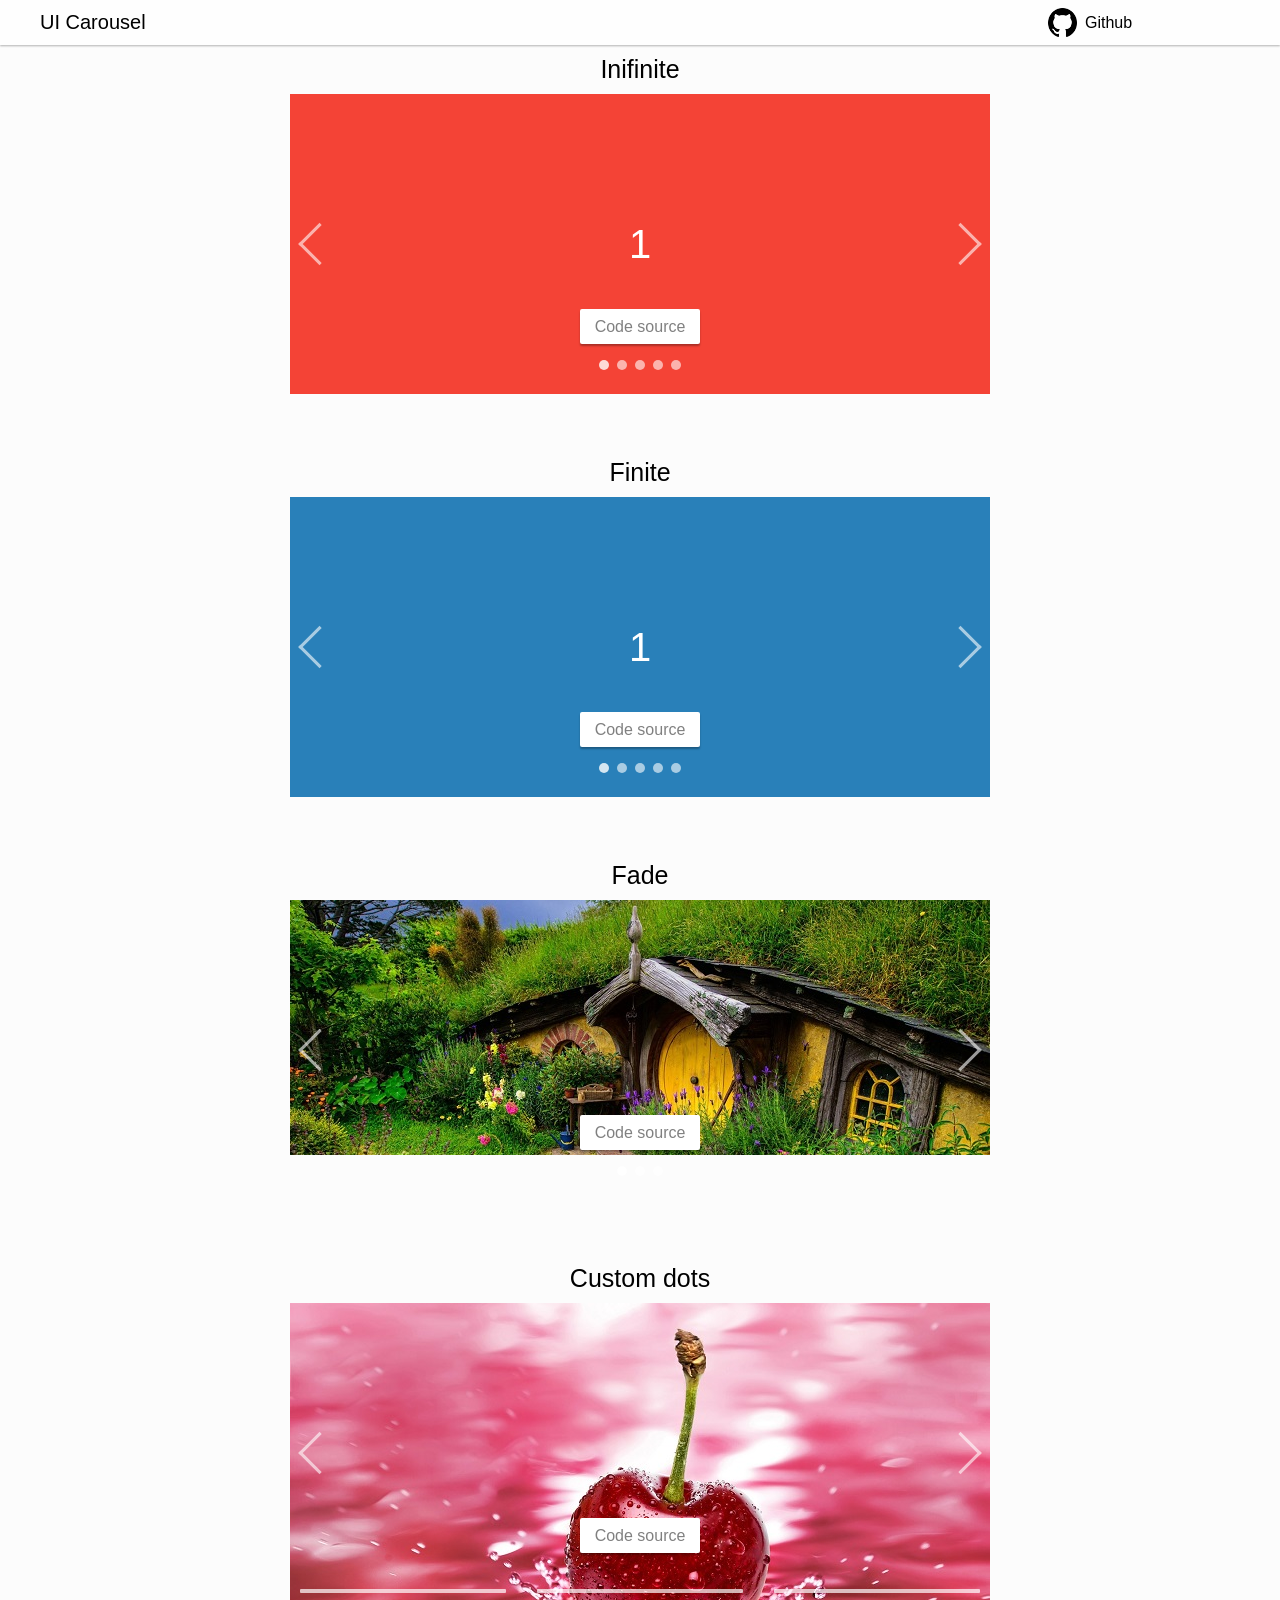
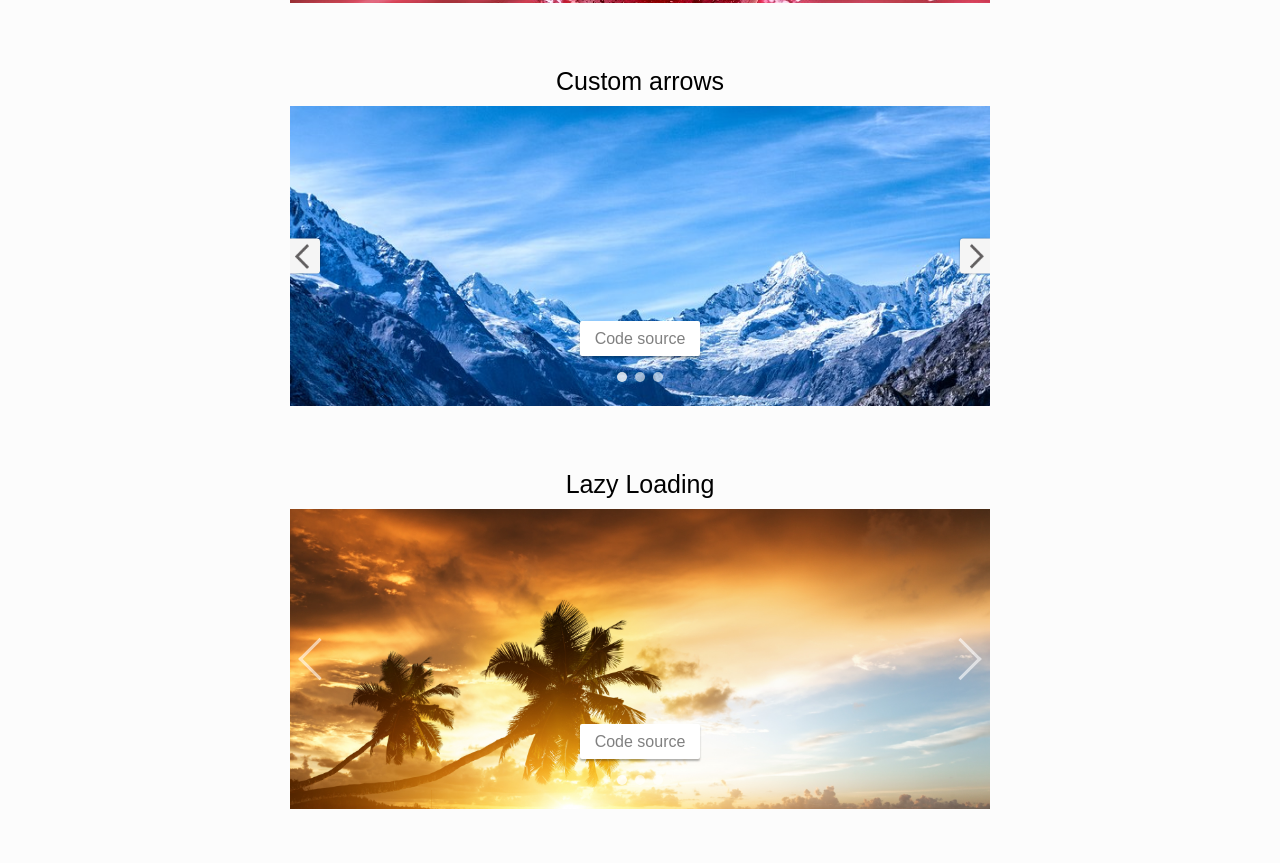
<file: ui-carousel/index.html>
<!doctype html><html lang="en"><head><meta charset="utf-8"><title>UiCarousel</title><base href="/ui-carousel/"><meta name="viewport" content="width=device-width,initial-scale=1"><link rel="icon" type="image/x-icon" href="favicon.ico"><link href="styles.e28cf353a8afbdea1894.bundle.css" rel="stylesheet"/></head><body><app-root></app-root><script type="text/javascript" src="inline.9fd17a3a84152d415bc7.bundle.js"></script><script type="text/javascript" src="polyfills.bf104055021a1b5ed041.bundle.js"></script><script type="text/javascript" src="main.9dcbcd32205ce8eebe2d.bundle.js"></script></body></html>
</file>
<file: ui-carousel/styles.e28cf353a8afbdea1894.bundle.css>
body,html{padding:0;margin:0}body{background:#fcfcfc}*{font-family:-apple-system,BlinkMacSystemFont,Segoe UI,Helvetica,Arial,sans-serif}
</file>
